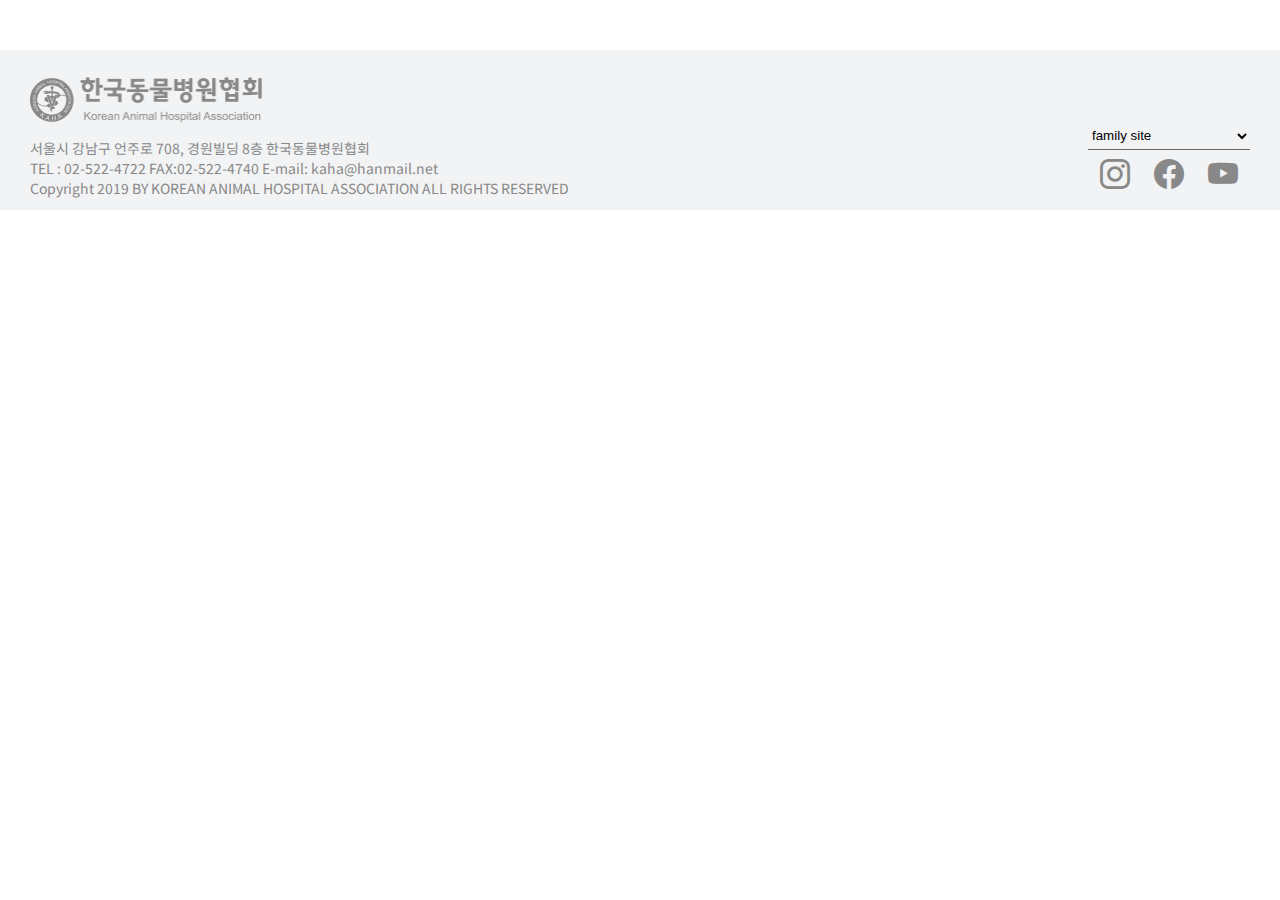
<file: kaha.h-main/index.html>
<!DOCTYPE html>
<html lang="en">
<head>
    <meta charset="UTF-8">
    <meta http-equiv="X-UA-Compatible" content="IE=edge">
    <meta name="viewport" content="width=device-width, initial-scale=1.0">
    <title>한국동물병원협회</title>
    <!-- Noto Sans KR -->
    <link href="https://fonts.googleapis.com/css2?family=Noto+Sans+KR:wght@400;500;700&display=swap" rel="stylesheet">
    <!-- Bootstrap icon -->
    <link rel="stylesheet" href="https://cdn.jsdelivr.net/npm/bootstrap-icons@1.9.1/font/bootstrap-icons.css">
    <!-- style.css(공통) -->
    <!-- <link rel="stylesheet" href="css/style.css"> -->
    <!-- mobile.css -->
    <link 
    rel="stylesheet" 
    href="css/mobile-f.css" 
    media="screen and (max-width: 767px)"
    >
    <!-- pc.css -->
    <link 
    rel="stylesheet" 
    href="css/pc.css"
    media="screen and (min-width: 768px)"
    >
    <!-- jquery -->
    <script src="js/jquery-3.6.0.js"></script>
    
    <script src="js/main.js"></script>
</head>
<body>  
  <footer id="main-footer" class="container-n">
    <div class="fBox">
    <div>
      <img src="images/footer-logo.png" alt="대한동물병원협회">
      <nav class="footer-menu">
      <p>서울시 강남구 언주로 708, 경원빌딩 8층 한국동물병원협회 </p>
      <p>TEL : 02-522-4722 FAX:02-522-4740  E-mail: kaha@hanmail.net</p>
      <p>Copyright 2019 BY KOREAN ANIMAL HOSPITAL ASSOCIATION ALL RIGHTS RESERVED</p>
      </nav>
    </div>

    <div class="fr-menu">
      <nav class="family-site">
          <select 
          onchange="if(this.value)window.open(this.value)"
          name="siteList" 
          id="siteList">
          <option disabled selected>family site</option>
          <option value="http://www.kvma.or.kr/">대한수의사회</option>
          <option value="https://www.royalcanin.com/kr">ROYAL CANIN</option>
          <option value="https://blog.naver.com/valvet_welcare/221492887463">VALVET</option>
          <option value="https://www.hillspet.co.kr/">Hill's</option>
          <option value="http://sanimed.co.kr/">SANIMED</option>
          <option value="https://www.bikr.co.kr/">Boehringer Ingelheim</option>
          </select>
      </nav>

      <nav class="sns-link">
          <a href="#"><i class="bi bi-instagram"></i></a>
          <a href="#"><i class="bi bi-facebook"></i></a>
          <a href="#"><i class="bi bi-youtube"></i></a>
      </nav>
    </div>
    </div>
  </footer>
</body>
</html>
</file>
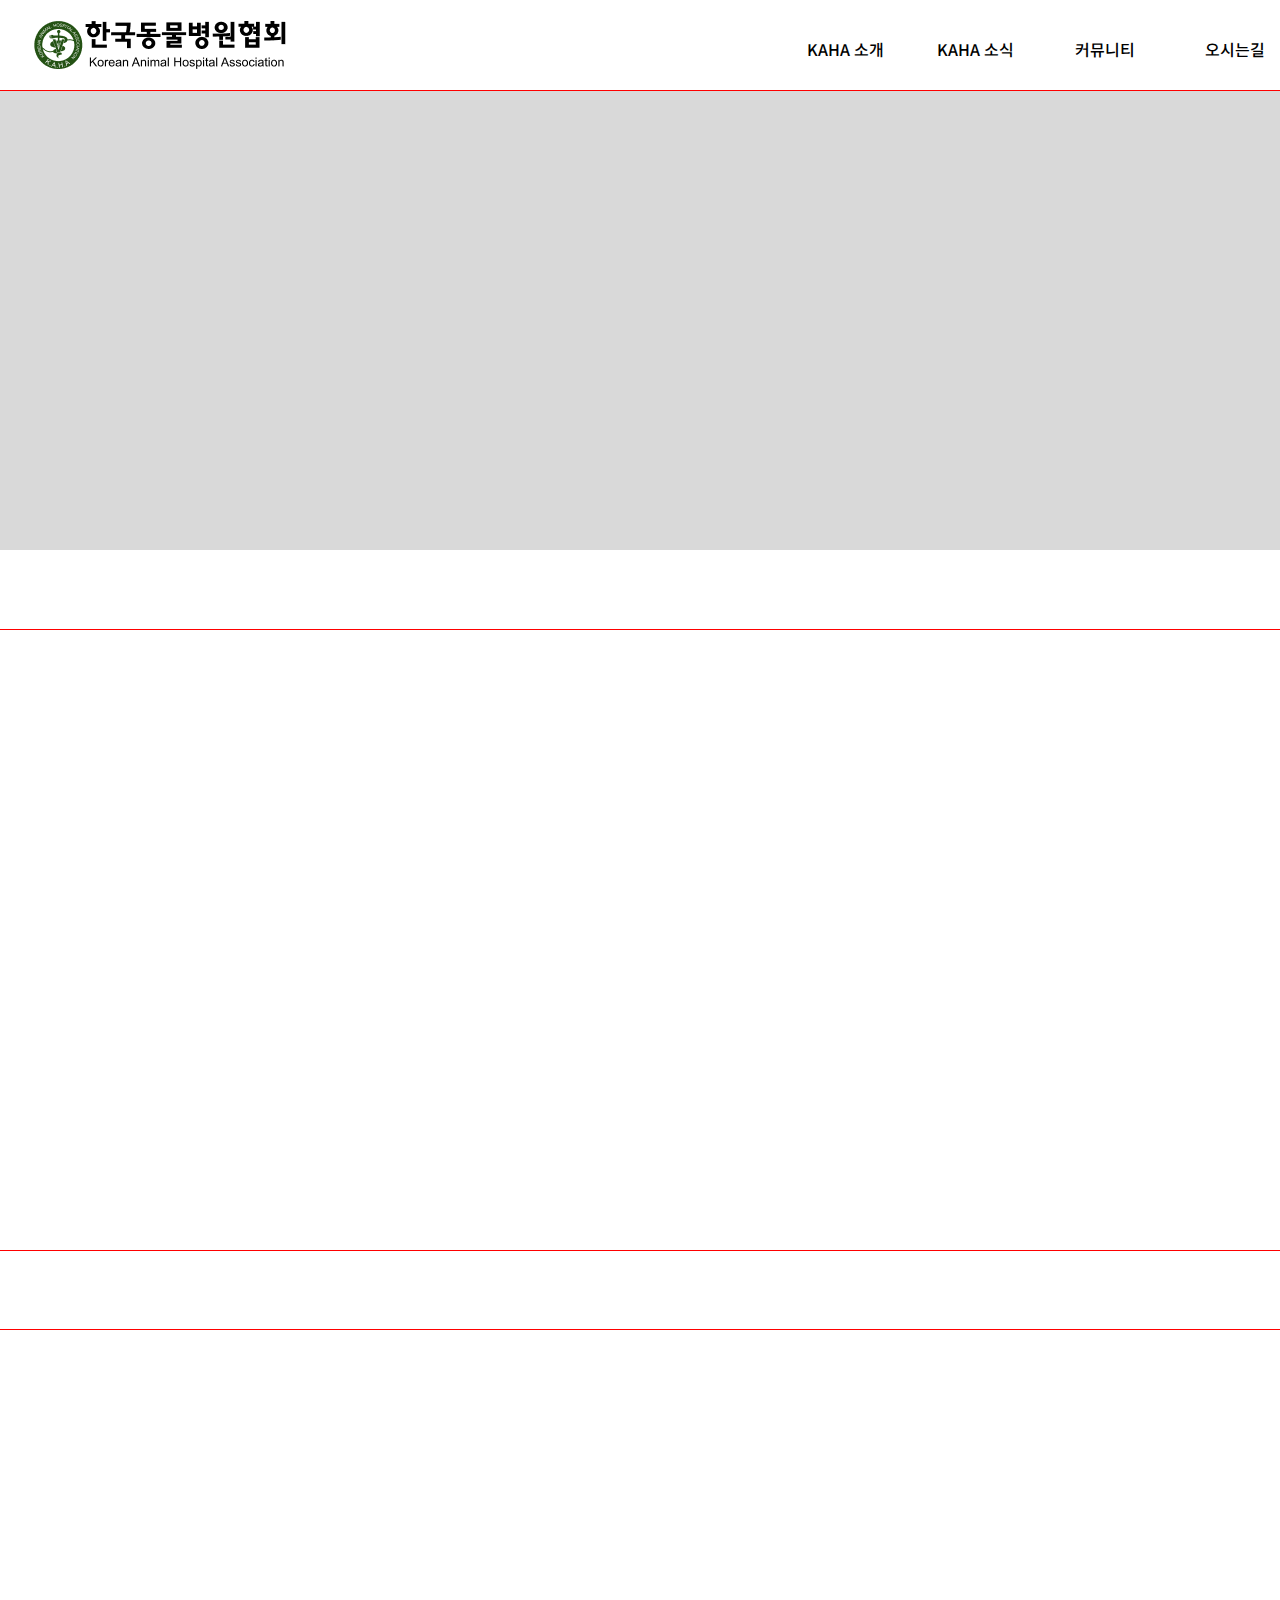
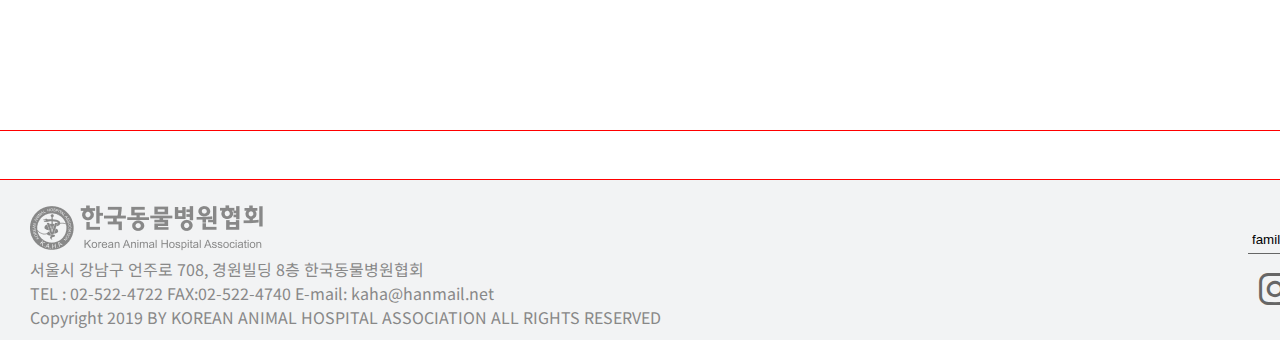
<file: kaha.h-main/K.A.H.A-main/index.html>
<!DOCTYPE html>
<html lang="en">
<head>
    <meta charset="UTF-8">
    <meta http-equiv="X-UA-Compatible" content="IE=edge">
    <meta name="viewport" content="width=device-width, initial-scale=1.0">
    <title>한국동물병원협회</title>
    <link rel="stylesheet" href="css/style.css">
    <script src="https://ajax.googleapis.com/ajax/libs/jquery/3.6.0/jquery.min.js"></script>
    <script src="js/main.js"></script>
</head>
<body>
    <header id="main-header">
          <h1>
            <a href="index.html">
              <img src="images/header-logo.png" alt="한국동물병원협회">
            </a>
          </h1>
          <nav id="gnb">
            <ul class="depth1">
                <li>
                    <a href="#">KAHA 소개</a>
                    <ul class="depth2">
                        <li><a href="#">인사말</a></li>
                        <li><a href="#">설립목적</a></li>
                        <li><a href="#">연혁</a></li>
                        <li><a href="#">기구</a></li>
                    </ul>
                </li>
                <li>
                    <a href="#">KAHA 소식</a>
                    <ul class="depth2">
                        <li><a href="#">뉴스</a></li>
                        <li><a href="#">공지사항</a></li>
                    </ul>
                </li>
                <li>
                    <a href="#">커뮤니티</a>
                    <ul class="depth2">
                        <li><a href="#">자유게시판</a></li>
                        <li><a href="#">협회지</a></li>
                        <li><a href="#">자료실</a></li>
                    </ul>
                </li>
                <li>
                    <a href="#">오시는길</a>
                </li>
                <li>
                    <a href="#">LOGIN</a>
                </li>
            </ul>
          </nav>
          <!-- <button id="toggle-btn">
            <i class="bi bi-list"></i>
          </button>        -->
      </header>

    <div id="main-banner">
        
    </div>

    <div id="section01">
        
    </div>

    <div id="section02">
        
    </div>
    
    <footer id="main-footer">
        <img src="images/footer-logo.png" alt="대한동물병원협회">
        <nav class="footer-menu">
        <p>서울시 강남구 언주로 708, 경원빌딩 8층 한국동물병원협회 </p>
        <p>TEL : 02-522-4722 FAX:02-522-4740 E-mail: kaha@hanmail.net</p>
        <p>Copyright 2019 BY KOREAN ANIMAL HOSPITAL ASSOCIATION ALL RIGHTS RESERVED</p>
        </nav>
        <div>
        <nav class="family-site">
            <select 
            name="siteList" 
            id="siteList">
            <option disabled selected>family site</option>
            <option value="#">대한수의사회</option>
            <option value="#">ROYAL CANIN</option>
            <option value="#">VALVET</option>
            <option value="#">Hill's</option>
            <option value="#">SANIMED</option>
            <option value="#">Boehringer Ingelheim</option>
            </select>
        </nav>
        <nav class="sns-link">
            <a href="#"><i class="bi bi-instagram"></i></a>
            <a href="#"><i class="bi bi-facebook"></i></a>
            <a href="#"><i class="bi bi-youtube"></i></a>
        </nav>
    </div>
    </footer>
</body>
</html>
</file>
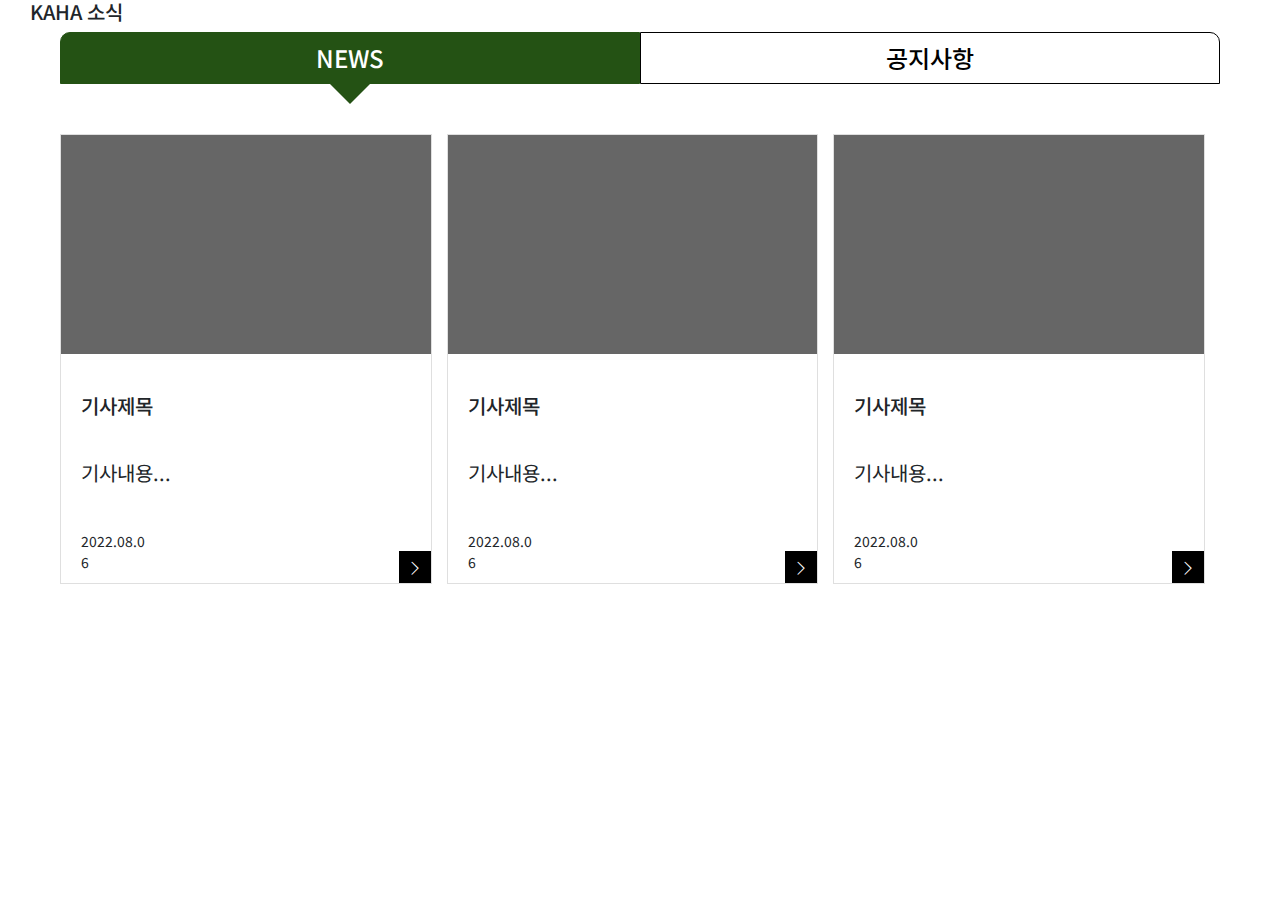
<file: kaha.h-main/main-news.html>
<!DOCTYPE html>
<html lang="en">
<head>
    <meta charset="UTF-8">
    <meta http-equiv="X-UA-Compatible" content="IE=edge">
    <meta name="viewport" content="width=device-width, initial-scale=1.0">
    <title>한국동물병원협회</title>
    <!-- Noto Sans KR -->
    <link href="https://fonts.googleapis.com/css2?family=Noto+Sans+KR:wght@400;500;700&display=swap" rel="stylesheet">
    <!-- Bootstrap icon -->
    <link rel="stylesheet" href="https://cdn.jsdelivr.net/npm/bootstrap-icons@1.9.1/font/bootstrap-icons.css">
    <link rel="stylesheet" href="https://cdn.jsdelivr.net/npm/bootstrap@4.0.0/dist/css/bootstrap.min.css" integrity="sha384-Gn5384xqQ1aoWXA+058RXPxPg6fy4IWvTNh0E263XmFcJlSAwiGgFAW/dAiS6JXm" crossorigin="anonymous">
    <!-- style.css(공통) -->
    <link rel="stylesheet" href="css/style.css">
    <link rel="stylesheet" href="css/main-news.css">
    <!-- mobile.css -->
    <link 
    rel="stylesheet" 
    href="css/mobile.css" 
    media="screen and (max-width: 767px)"
    >
    <!-- pc.css -->
    <link 
    rel="stylesheet" 
    href="css/pc.css"
    media="screen and (min-width: 768px)"
    >
    <!-- jquery -->
    <script src="js/jquery-3.6.0.js"></script>
    
    <script src="js/main.js"></script>
</head>
<body>
    <!-- KAHA 소식 -->
    <div class="container-n">

    <!-- 목록 이름 -->
    <h5 class="cont-title">KAHA 소식</h5>

    <!-- 뉴스 | 공지 -->
    <div class="tab">
      <div class="container-n">
          <ul class="tab-btn">
              <li class="news-btn on">
                <a href="#news" id="news-btn">NEWS</a>
                <div class="tri on"></div>
              </li>
              <li class="noti-btn">
                <a href="#noti" id="noti-btn">공지사항</a>
                <div class="tri"></div>
              </li>
          </ul>
      </div> <!-- container -->
  </div> 

    <!-- 카드 뉴스 목록 -->
    <div class="news-container container-n tab_contents on" id="news">
    <div class="card">
        <div class="img">
        </div>
        <div class="card-body">
          <h5 class="card-title">기사제목</h5>
          <p class="card-text">기사내용...</p>
          <p class="card-date">2022.08.06</p>
          <a href="#" class="more-btn">
            <i class="bi bi-chevron-right"></i>
          </a>
        </div>
      </div> <!-- card -->
    <div class="card">
        <div class="img">
        </div>
        <div class="card-body">
          <h5 class="card-title">기사제목</h5>
          <p class="card-text">기사내용...</p>
          <p class="card-date">2022.08.06</p>
          <a href="#" class="more-btn">
            <i class="bi bi-chevron-right"></i>
          </a>
        </div>
      </div> <!-- card -->
    <div class="card">
        <div class="img">
        </div>
        <div class="card-body">
          <h5 class="card-title">기사제목</h5>
          <p class="card-text">기사내용...</p>
          <p class="card-date">2022.08.06</p>
          <a href="#" class="more-btn">
            <i class="bi bi-chevron-right"></i>
          </a>
        </div>
      </div> <!-- card -->
    </div> <!-- container -->

        <!-- 카드 공지 목록 -->
        <div class="news-container container-n tab_contents" id="noti">
          <div class="card">
              <div class="card-body">
                <h5 class="card-title">공지사항 제목</h5>
                <p class="card-text">공지내용...</p>
                <p class="card-date">2022.08.06</p>
                <a href="#" class="more-btn">
                  <i class="bi bi-chevron-right"></i>
                </a>
              </div>
            </div> <!-- card -->
          <div class="card">
              <div class="card-body">
                <h5 class="card-title">공지사항 제목</h5>
                <p class="card-text">공지내용...</p>
                <p class="card-date">2022.08.06</p>
                <a href="#" class="more-btn">
                  <i class="bi bi-chevron-right"></i>
                </a>
              </div>
            </div> <!-- card -->
          <div class="card">
              <div class="card-body">
                <h5 class="card-title">공지사항 제목</h5>
                <p class="card-text">공지내용...</p>
                <p class="card-date">2022.08.06</p>
                <a href="#" class="more-btn">
                  <i class="bi bi-chevron-right"></i>
                </a>
              </div>
            </div> <!-- card -->
          </div> <!-- container -->
      
    </div>
</body>
</html>
</file>
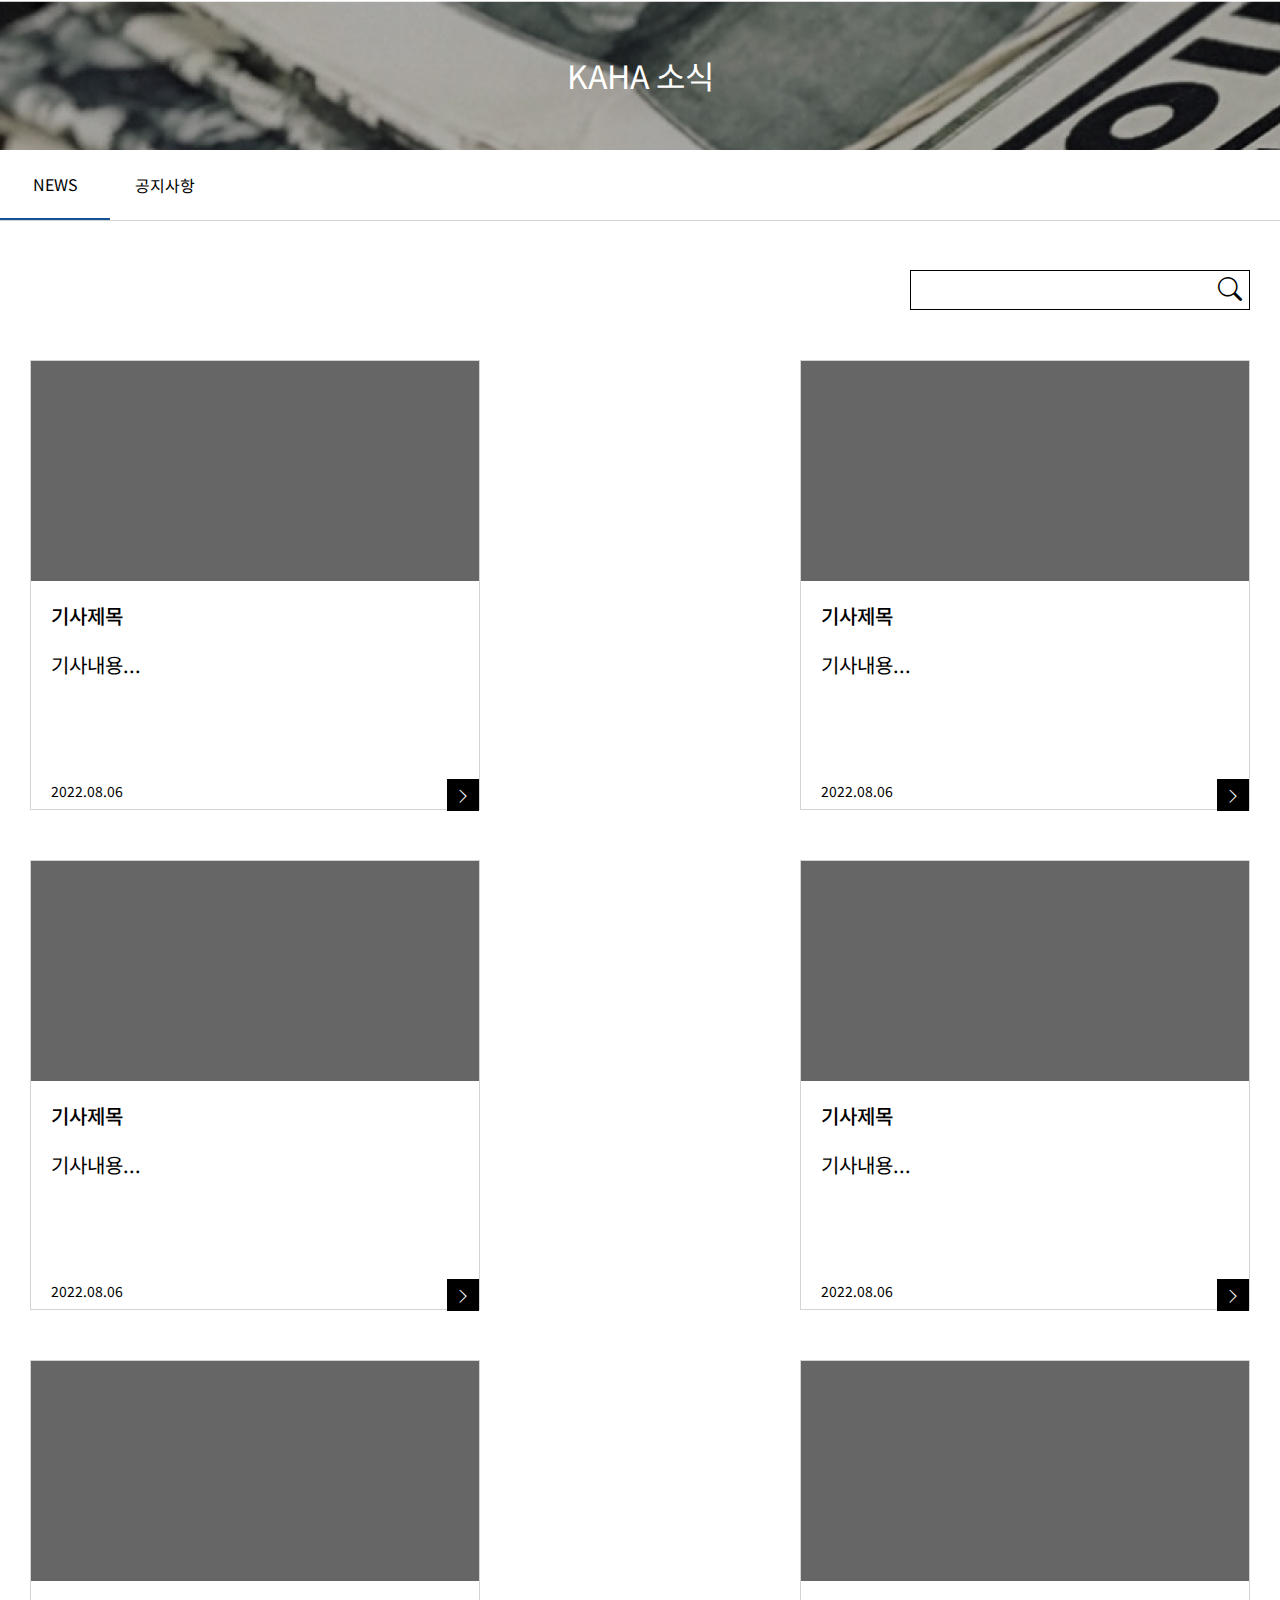
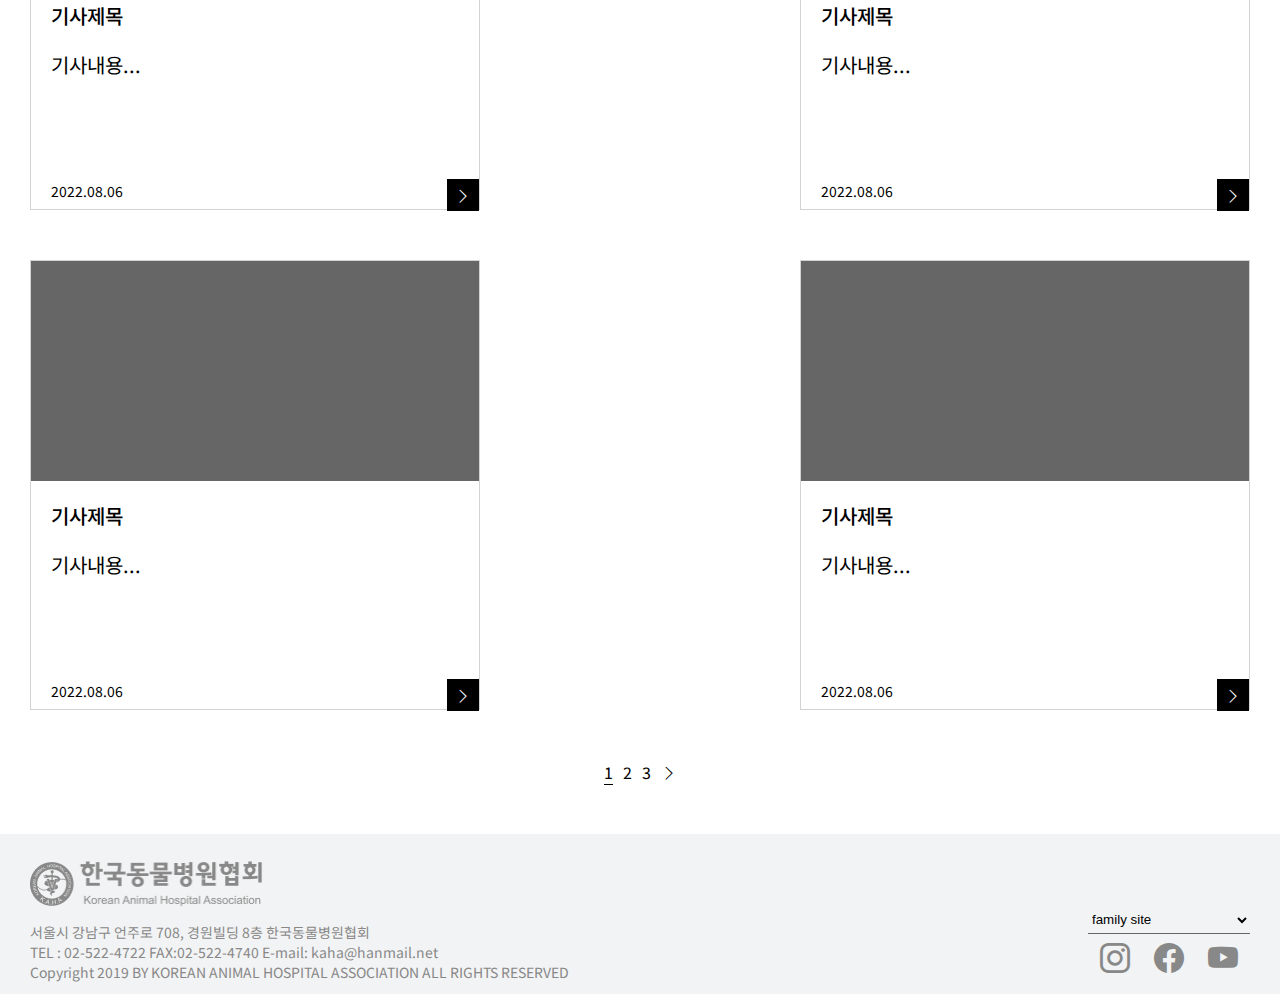
<file: kaha.h-main/news.html>
<!DOCTYPE html>
<html lang="en">
<head>
    <meta charset="UTF-8">
    <meta http-equiv="X-UA-Compatible" content="IE=edge">
    <meta name="viewport" content="width=device-width, initial-scale=1.0">
    <title>한국동물병원협회</title>
    <!-- Noto Sans KR -->
    <link href="https://fonts.googleapis.com/css2?family=Noto+Sans+KR:wght@400;500;700&display=swap" rel="stylesheet">
    <!-- Bootstrap icon -->
    <link rel="stylesheet" href="https://cdn.jsdelivr.net/npm/bootstrap-icons@1.9.1/font/bootstrap-icons.css">
    
    <!-- style.css(공통) -->
    <link rel="stylesheet" href="css/style.css">
    <!-- <link rel="stylesheet" href="css/news.css"> -->
    <!-- <link rel="stylesheet" href="css/main-news.css"> -->
    <!-- mobile.css -->
    <link 
    rel="stylesheet" 
    href="css/mobile.css" 
    media="screen and (max-width: 767px)"
    >
    <link 
    rel="stylesheet" 
    href="css/mobile-f.css" 
    media="screen and (max-width: 767px)"
    >
    <!-- pc.css -->
    <link 
    rel="stylesheet" 
    href="css/news.css"
    media="screen and (min-width: 768px)"
    >
    <!-- jquery -->
    <script src="js/jquery-3.6.0.js"></script>
    
    <script src="js/main.js"></script>
</head>
<body>
    <!-- 배너 -->
      <div class="banner-title">KAHA 소식</div>

    <!-- 2단계 메뉴 -->
    <div class="depth2-menu">
      <div class="d2-gnb">
          <a href="./news.html" class="news on">NEWS</a>
          <a href="./noti.html" class="noti">공지사항</a>
      </div>
    </div>

    <!-- 뉴스 | 공지 -->
   <!-- <div class="tab">
        <div class="container-n">
            <ul class="tab-btn">
                <li class="news-btn on">
                  <a href="#news" id="news-btn">NEWS</a>
                  <div class="tri on"></div>
                </li>
                <li class="noti-btn">
                  <a href="#noti" id="noti-btn">공지사항</a>
                  <div class="tri"></div>
                </li>
            </ul>
        </div>
    </div> -->

    <!-- 검색 -->
    <div class="search container-n news-bt">
        <div class="search-box">
            <input type="text">
            <button class="search-btn" type="submit">
                <i class="bi bi-search"></i>
            </button>
        </div>
    </div>

    <!-- 카드 뉴스 목록 -->
    <div class="news-container container-n tab_contents on" id="news">
      <div class="cards">
    <div class="card">
        <div class="img">
          <!-- <img src="./images/newsimg01.png" alt=""> -->
        </div>
        <div class="card-body">
          <h5 class="card-title">기사제목</h5>
          <p class="card-text">기사내용...</p>
          <p class="card-date">2022.08.06</p>
          <a href="#" class="more-btn">
            <i class="bi bi-chevron-right"></i>
          </a>
        </div>
      </div> <!-- card -->
    <div class="card">
        <div class="img">
        </div>
        <div class="card-body">
          <h5 class="card-title">기사제목</h5>
          <p class="card-text">기사내용...</p>
          <p class="card-date">2022.08.06</p>
          <a href="#" class="more-btn">
            <i class="bi bi-chevron-right"></i>
          </a>
        </div>
      </div> <!-- card -->
    <div class="card">
        <div class="img">
        </div>
        <div class="card-body">
          <h5 class="card-title">기사제목</h5>
          <p class="card-text">기사내용...</p>
          <p class="card-date">2022.08.06</p>
          <a href="#" class="more-btn">
            <i class="bi bi-chevron-right"></i>
          </a>
        </div>
      </div> <!-- card -->
    <div class="card">
        <div class="img">
        </div>
        <div class="card-body">
          <h5 class="card-title">기사제목</h5>
          <p class="card-text">기사내용...</p>
          <p class="card-date">2022.08.06</p>
          <a href="#" class="more-btn">
            <i class="bi bi-chevron-right"></i>
          </a>
        </div>
      </div> <!-- card -->
    <div class="card">
        <div class="img">
        </div>
        <div class="card-body">
          <h5 class="card-title">기사제목</h5>
          <p class="card-text">기사내용...</p>
          <p class="card-date">2022.08.06</p>
          <a href="#" class="more-btn">
            <i class="bi bi-chevron-right"></i>
          </a>
        </div>
      </div> <!-- card -->
    <div class="card">
        <div class="img">
        </div>
        <div class="card-body">
          <h5 class="card-title">기사제목</h5>
          <p class="card-text">기사내용...</p>
          <p class="card-date">2022.08.06</p>
          <a href="#" class="more-btn">
            <i class="bi bi-chevron-right"></i>
          </a>
        </div>
      </div> <!-- card -->
    <div class="card">
        <div class="img">
        </div>
        <div class="card-body">
          <h5 class="card-title">기사제목</h5>
          <p class="card-text">기사내용...</p>
          <p class="card-date">2022.08.06</p>
          <a href="#" class="more-btn">
            <i class="bi bi-chevron-right"></i>
          </a>
        </div>
      </div> <!-- card -->
    <div class="card">
        <div class="img">
        </div>
        <div class="card-body">
          <h5 class="card-title">기사제목</h5>
          <p class="card-text">기사내용...</p>
          <p class="card-date">2022.08.06</p>
          <a href="#" class="more-btn">
            <i class="bi bi-chevron-right"></i>
          </a>
        </div>
      </div> <!-- card -->
    </div> <!-- cards -->
    </div> <!-- container -->


    <!-- 목록 페이지 -->
    <div class="pagination container">
      <ul class="page-box">
        <!-- <li><a href="#"><i class="bi bi-chevron-left"></i></a></li> -->
        <li><a href="./news.html" class="on">1</a></li>
        <li><a href="#">2</a></li>
        <li><a href="#">3</a></li>
        <li><a href="#"><i class="bi bi-chevron-right"></i></a></li>
      </ul>
      </div>
          
      <footer id="main-footer" class="container-n">
        <div class="fBox">
        <div>
          <img src="images/footer-logo.png" alt="대한동물병원협회">
          <nav class="footer-menu">
          <p>서울시 강남구 언주로 708, 경원빌딩 8층 한국동물병원협회 </p>
          <p>TEL : 02-522-4722 FAX:02-522-4740  E-mail: kaha@hanmail.net</p>
          <p>Copyright 2019 BY KOREAN ANIMAL HOSPITAL ASSOCIATION ALL RIGHTS RESERVED</p>
          </nav>
        </div>
    
        <div class="fr-menu">
          <nav class="family-site">
              <select 
              onchange="if(this.value)window.open(this.value)"
              name="siteList" 
              id="siteList">
              <option disabled selected>family site</option>
              <option value="http://www.kvma.or.kr/">대한수의사회</option>
              <option value="https://www.royalcanin.com/kr">ROYAL CANIN</option>
              <option value="https://blog.naver.com/valvet_welcare/221492887463">VALVET</option>
              <option value="https://www.hillspet.co.kr/">Hill's</option>
              <option value="http://sanimed.co.kr/">SANIMED</option>
              <option value="https://www.bikr.co.kr/">Boehringer Ingelheim</option>
              </select>
          </nav>
    
          <nav class="sns-link">
              <a href="#"><i class="bi bi-instagram"></i></a>
              <a href="#"><i class="bi bi-facebook"></i></a>
              <a href="#"><i class="bi bi-youtube"></i></a>
          </nav>
        </div>
        </div>
      </footer>
    
</body>
</html>
</file>
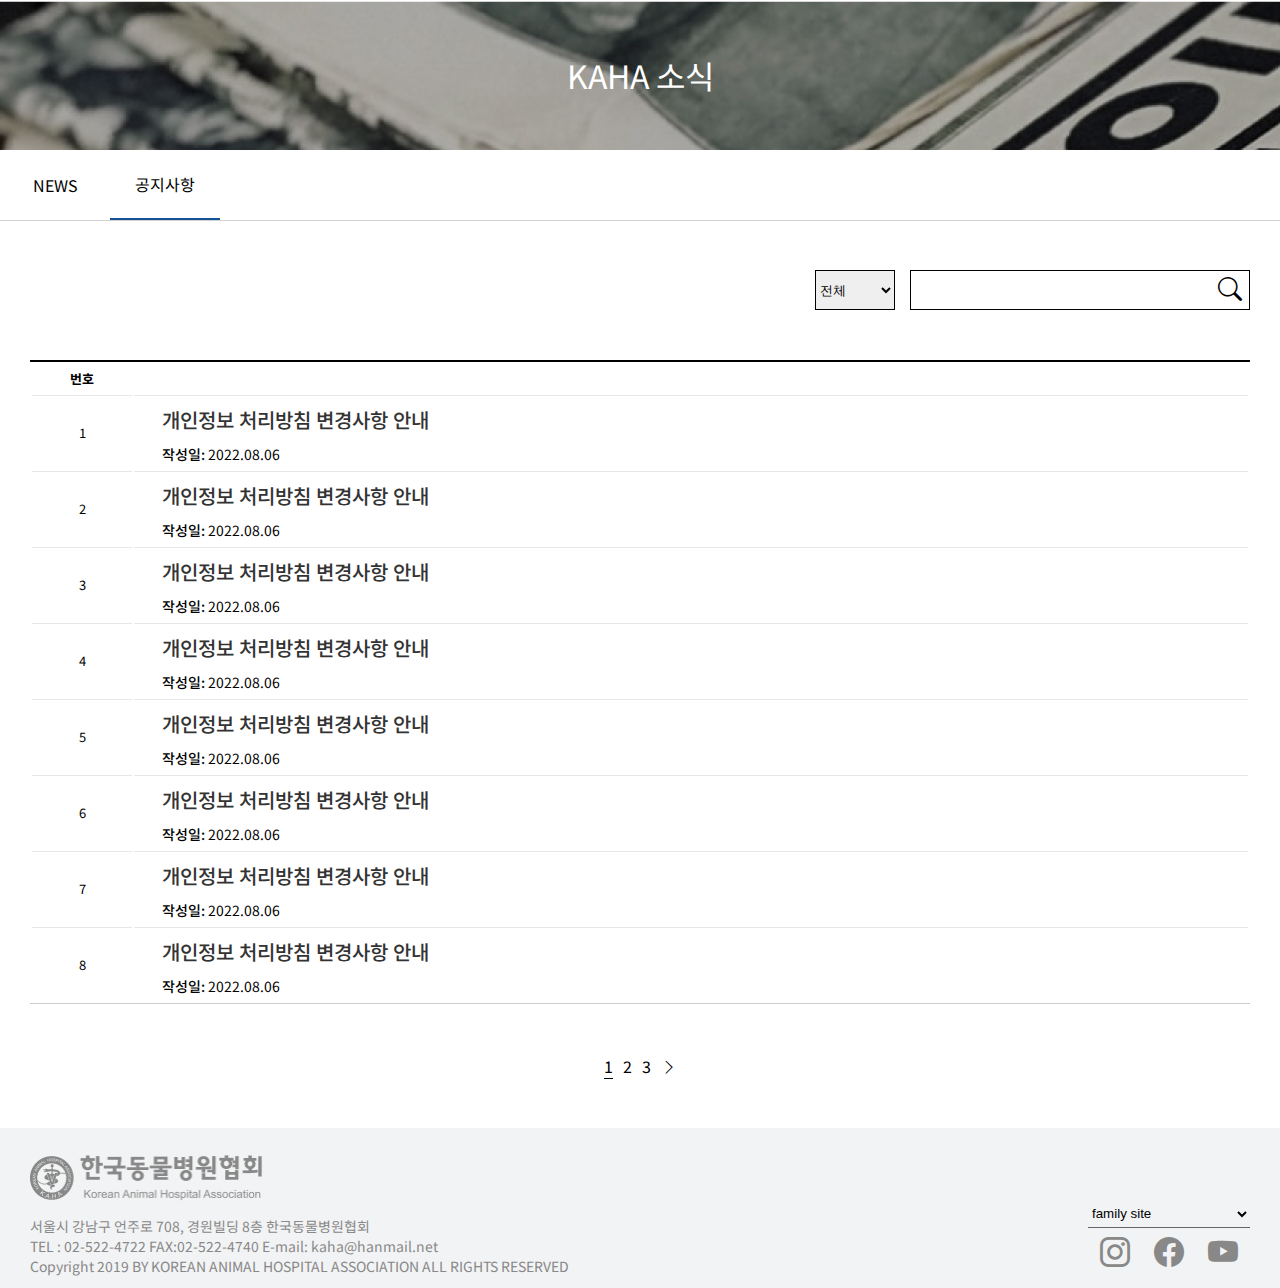
<file: kaha.h-main/noti.html>
<!DOCTYPE html>
<html lang="en">
<head>
    <meta charset="UTF-8">
    <meta http-equiv="X-UA-Compatible" content="IE=edge">
    <meta name="viewport" content="width=device-width, initial-scale=1.0">
    <title>한국동물병원협회</title>
    <!-- Noto Sans KR -->
    <link href="https://fonts.googleapis.com/css2?family=Noto+Sans+KR:wght@400;500;700&display=swap" rel="stylesheet">
    <!-- Bootstrap icon -->
    <link rel="stylesheet" href="https://cdn.jsdelivr.net/npm/bootstrap-icons@1.9.1/font/bootstrap-icons.css">
    <!-- style.css(공통) -->
    <link rel="stylesheet" href="css/style.css">
    <!-- <link rel="stylesheet" href="css/news.css"> -->
    <!-- mobile.css -->
    <link 
    rel="stylesheet" 
    href="css/mobile.css" 
    media="screen and (max-width: 767px)"
    >
    <link 
    rel="stylesheet" 
    href="css/mobile-f.css" 
    media="screen and (max-width: 767px)"
    >
    <!-- pc.css -->
    <link 
    rel="stylesheet" 
    href="css/news.css"
    media="screen and (min-width: 768px)"
    >
    <!-- jquery -->
    <script src="js/jquery-3.6.0.js"></script>
    
    <script src="js/main.js"></script>
</head>
<body>
    <!-- 배너 -->
    <div class="banner-title">KAHA 소식</div>

    <!-- 2단계 메뉴 -->
    <div class="depth2-menu">
      <div class="d2-gnb">
          <a href="./news.html" class="news">NEWS</a>
          <a href="./noti.html" class="noti on">공지사항</a>
      </div>
    </div>

    <!-- 검색 -->
    <div class="search container-n">
        <div class="search-box">
          <select name="search-option" id="s-option">
            <option value="#">전체</option>
            <option value="#">제목</option>
            <option value="#">내용</option>
          </select>
            <input type="text">
            <button class="search-btn" type="submit">
                <i class="bi bi-search"></i>
            </button>
        </div>
    </div>

    <!-- 공지사항 목록 -->
    <div id="board-list noti" class="tab_contents">
      <div class="container-n">
          <table class="board-table">
              <thead>
              <tr>
                  <th scope="col" class="th-num">번호</th>
                  <!-- <th scope="col" class="th-title">제목</th>
                  <th scope="col" class="th-date">등록일</th> -->
              </tr>
              </thead>
              <tbody>
              <tr>
                  <td>1</td>
                  <th>
                    <a href="#!">개인정보 처리방침 변경사항 안내</a>
                    <p><span>작성일:</span> 2022.08.06</p>
                  </th>
                  <!-- <td>2017.07.13</td> -->
              </tr>

              <tr>
                  <td>2</td>
                  <th>
                    <a href="#!">개인정보 처리방침 변경사항 안내</a>
                    <p><span>작성일:</span> 2022.08.06</p>
                  </th>
                  <!-- <td>2017.06.15</td> -->
              </tr>

              <tr>
                  <td>3</td>
                  <th>
                    <a href="#!">개인정보 처리방침 변경사항 안내</a>
                    <p><span>작성일:</span> 2022.08.06</p>
                  </th>
                  <!-- <td>2017.06.15</td> -->
              </tr>
              <tr>
                  <td>4</td>
                  <th>
                    <a href="#!">개인정보 처리방침 변경사항 안내</a>
                    <p><span>작성일:</span> 2022.08.06</p>
                  </th>
                  <!-- <td>2017.06.15</td> -->
              </tr>
              <tr>
                  <td>5</td>
                  <th>
                    <a href="#!">개인정보 처리방침 변경사항 안내</a>
                    <p><span>작성일:</span> 2022.08.06</p>
                  </th>
                  <!-- <td>2017.06.15</td> -->
              </tr>
              <tr>
                  <td>6</td>
                  <th>
                    <a href="#!">개인정보 처리방침 변경사항 안내</a>
                    <p><span>작성일:</span> 2022.08.06</p>
                  </th>
                  <!-- <td>2017.06.15</td> -->
              </tr>
              <tr>
                  <td>7</td>
                  <th>
                    <a href="#!">개인정보 처리방침 변경사항 안내</a>
                    <p><span>작성일:</span> 2022.08.06</p>
                  </th>
                  <!-- <td>2017.06.15</td> -->
              </tr>
              <tr>
                  <td>8</td>
                  <th>
                    <a href="#!">개인정보 처리방침 변경사항 안내</a>
                    <p><span>작성일:</span> 2022.08.06</p>
                  </th>
                  <!-- <td>2017.06.15</td> -->
              </tr>
              </tbody>
          </table>
      </div>
  </div>


    <!-- 목록 페이지 -->
    <div class="pagination container">
    <ul class="page-box">
      <!-- <li><a href="#"><i class="bi bi-chevron-left"></i></a></li> -->
      <li><a href="./noti.html" class="on">1</a></li>
      <li><a href="#">2</a></li>
      <li><a href="#">3</a></li>
      <li><a href="#"><i class="bi bi-chevron-right"></i></a></li>
    </ul>
    </div>

    <footer id="main-footer" class="container-n">
      <div class="fBox">
      <div>
        <img src="images/footer-logo.png" alt="대한동물병원협회">
        <nav class="footer-menu">
        <p>서울시 강남구 언주로 708, 경원빌딩 8층 한국동물병원협회 </p>
        <p>TEL : 02-522-4722 FAX:02-522-4740  E-mail: kaha@hanmail.net</p>
        <p>Copyright 2019 BY KOREAN ANIMAL HOSPITAL ASSOCIATION ALL RIGHTS RESERVED</p>
        </nav>
      </div>
  
      <div class="fr-menu">
        <nav class="family-site">
            <select 
            onchange="if(this.value)window.open(this.value)"
            name="siteList" 
            id="siteList">
            <option disabled selected>family site</option>
            <option value="http://www.kvma.or.kr/">대한수의사회</option>
            <option value="https://www.royalcanin.com/kr">ROYAL CANIN</option>
            <option value="https://blog.naver.com/valvet_welcare/221492887463">VALVET</option>
            <option value="https://www.hillspet.co.kr/">Hill's</option>
            <option value="http://sanimed.co.kr/">SANIMED</option>
            <option value="https://www.bikr.co.kr/">Boehringer Ingelheim</option>
            </select>
        </nav>
  
        <nav class="sns-link">
            <a href="#"><i class="bi bi-instagram"></i></a>
            <a href="#"><i class="bi bi-facebook"></i></a>
            <a href="#"><i class="bi bi-youtube"></i></a>
        </nav>
      </div>
      </div>
    </footer>
</body>
</html>
</file>
<file: kaha.h-main/css/style.css>
/* style.css */
:root {
    --brand-color: #155295;
    --bg-color: #fff;
    --text-color-dark: #000;
    --text-color-light: #888;

    --pc-header-height: 90px;
    --mobile-header-height: 60px;
}

html {
    scroll-behavior: smooth;
}

body {
    font-family: 'Noto Sans KR', sans-serif;
    font-weight: 400;
}

* {
    margin: 0;
    padding: 0;
    box-sizing: border-box;
}
  
ul {
    list-style-type: none;
}
  
li {
    list-style-type: none;
}

a {
    text-decoration: none;
}

p {
    margin: 0;
}

.container-n {
    width: 100%;
    padding-left: 30px;
    padding-right: 30px;
    /* outline: 1px solid red; */
}
</file>
<file: kaha.h-main/css/mobile-f.css>
/* mobile-f.css */
body {
    font-family: 'Noto Sans KR', sans-serif;
    font-weight: 400;
}

* {
    margin: 0;
    padding: 0;
    box-sizing: border-box;
}
  
ul {
    list-style-type: none;
}
  
li {
    list-style-type: none;
}

a {
    text-decoration: none;
}

p {
    margin: 0;
}


.container-n {
    width: 100%;
    padding-left: 25px;
    padding-right: 25px;
    /* outline: 1px solid red; */
}


/* footer */
#main-footer {
    background: #F2F3F4;
    /* outline: 1px solid blue; */
    width: 100%;
    margin-top: 50px;
    height: 190px;
    color: #888;
    position: relative;
    text-align: center;
}

#main-footer .fBox {
    padding-top: 26px;
    padding-bottom: 26px;
    display: flex;
    align-items: center;
    flex-direction: column;
    height: 100%;
}

#main-footer .fBox .footer-menu {
    /* margin-top: 10px; */
    font-size: 8px;
}

#main-footer img {
    width: 160px;
}

#main-footer .sns-link {
    width: 112px;
    /* outline: 1px solid blue; */
    display: flex;
    justify-content: space-around;
}

#main-footer .sns-link a {
    font-size: 22px;
    color: #888;
    /* outline: 1px solid red; */
}

#main-footer .fBox .fr-menu {
    /* position: absolute; */
    /* right: 30px; */
}

#main-footer .family-site {
    /* margin: 0; */
    /* outline: 1px solid green; */
    /* margin-top: 45px; */
    width: 115px;
}

#main-footer .family-site #siteList {
    width: 112px;
    height: 28px;
    border: none;
    background: transparent;
    border-bottom: 1px solid #666;
}

#siteList {
    outline: none;
}
</file>
<file: kaha.h-main/css/pc.css>
/* footer */

/* style.css */
:root {
    --brand-color: #245124;
    --bg-color: #fff;
    --text-color-dark: #000;
    --text-color-light: #888;

    --pc-header-height: 90px;
    --mobile-header-height: 60px;
}

body {
    font-family: 'Noto Sans KR', sans-serif;
    font-weight: 400;
}

* {
    margin: 0;
    padding: 0;
    box-sizing: border-box;
}
  
ul {
    list-style-type: none;
}
  
li {
    list-style-type: none;
}

a {
    text-decoration: none;
}

p {
    margin: 0;
}


.container-n {
    width: 100%;
    padding-left: 30px;
    padding-right: 30px;
    /* outline: 1px solid red; */
}


/* footer */
#main-footer {
    background: #F2F3F4;
    /* outline: 1px solid blue; */
    width: 100%;
    margin-top: 50px;
    height: 160px;
    color: #888;
    position: relative;
}

#main-footer .fBox {
    padding-top: 26px;
    padding-bottom: 26px;
    display: flex;
    height: 100%;
}

#main-footer .fBox .footer-menu {
    margin-top: 10px;
    font-size: 14px;
}

#main-footer img {
    width: 236px;
}

#main-footer .sns-link {
    /* outline: 1px solid blue; */
    display: flex;
    justify-content: space-around;
}

#main-footer .sns-link a {
    font-size: 30px;
    color: #888;
    /* outline: 1px solid red; */
}

#main-footer .fBox .fr-menu {
    position: absolute;
    right: 30px;
}

#main-footer .family-site {
    margin: 0;
    /* outline: 1px solid green; */
    margin-top: 45px;
    width: 162px;
}

#main-footer .family-site #siteList {
    width: 162px;
    height: 28px;
    border: none;
    background: transparent;
    border-bottom: 1px solid #666;
}

#siteList {
    outline: none;
}
</file>
<file: kaha.h-main/css/main-news.css>
/* main-news.css */

/* 뉴스 | 공지 탭 버튼 */
.tab {
    /* outline: 1px solid green; */
    margin-bottom: 50px;
}

.tab .container-n .tab-btn {
    height: 52px;
    display: flex;
    justify-content: center;
    position: relative;
    /* outline: 1px solid orange; */
}

.tab .container-n .tab-btn li {
    display: flex;
    align-items: center;
    justify-content: center;
    width: 50%;
    font-size: 24px;
    font-weight: 500;
}

.tab .container-n .tab-btn li.on:first-child {
    border-top-left-radius: 10px;
    background: #245214;
    border: 1px solid #245214;
}

.tab .container-n .tab-btn li:first-child {
    border-top-left-radius: 10px;
    background: #fff;
    border: 1px solid #000;
}

.tab .container-n .tab-btn li:last-child {
    border-top-right-radius: 10px;
    background: #fff;
    border: 1px solid #000;
}

.tab .container-n .tab-btn li.on:last-child {
    border-top-right-radius: 10px;
    background: #245214;
    border: 1px solid #245214;
}

.tab .container-n .tab-btn li.on:first-child > a {
    color: #fff;
}

.tab .container-n .tab-btn li:first-child > a {
    color: #000;
}

.tab .container-n .tab-btn li.on:last-child > a {
    color: #fff;
}

.tab .container-n .tab-btn li:last-child > a {
    color: #000;
}

/* 삼각형 */
.tab .container-n .tab-btn .news-btn .tri,
.tab .container-n .tab-btn .noti-btn .tri
{
    position: absolute;
    /* outline: 1px solid red; */
    width: 0px;
    height: 0px;
    border-top: 22px solid #245214;
    border-left: 22px solid transparent;
    border-right: 22px solid transparent;
    bottom: -20px;
    display: none;
}

.tab .container-n .tab-btn .news-btn .tri.on,
.tab .container-n .tab-btn .noti-btn .tri.on 
{
    display: block;
}

/* 뉴스/공지 카드 목록 */
.news-container {
    display: flex;
    flex-direction: row;
    width: 100%;
}

.card {
    width: 450px;
    height: 450px;
    /* outline: 1px solid #333; */
    margin-right: 15px;
    border-radius: 0;
}

.card:first-child {
    /* margin-left: 0; */
}

.card:last-child {
    /* margin-right: 0; */
}

.card .img {
    width: 100%;
    height: 220px;
    background: #666;
}

.card-body {
    position: relative;
    width: 100%;
    height: 230px;
    padding: 0;
}

.card .card-body .card-title {
    margin: 0 0 40px 20px;
    padding-top: 40px;
    font-size: 20px;
    font-weight: 500;
}

.card .card-body .card-text {
    position: absolute;
    margin-left: 20px;
    font-size: 20px;
    font-weight: 400;
}

.card .card-body .card-date {
    position: absolute;
    margin-left: 20px;
    bottom: 10px;
    width: 70px;
    font-size: 14px;
}

.card .card-body .more-btn {
    position: absolute;
    right: 0;
    bottom: 0;
    width: 32px;
    height: 32px;
    display: flex;
    align-items: center;
    justify-content: center;
    background: #000;
    color: #fff;
}

/* 탭버튼 기능 */
#news {
    display: none;
}

#news.on {
    display: flex;
}

#noti {
    display: none;
}

#noti.on {
    display: flex;
}
</file>
<file: kaha.h-main/css/mobile.css>
/* mobile.css */
.search {
    margin-bottom: 50px;
    display: flex;
    align-items: flex-end;
    flex-direction: column;
    /* outline: 1px solid red; */
 }

/* news.css */
a:hover {
    text-decoration: none;
}

/* 이미지 배너 */
.banner-title {
    /* outline: 1px solid red; */
    font-size: 32px;
    color: #fff;
    text-align: center;
    width: 100%;
    height: 150px;
    background-image: url(../images/image-title.jpg);
    display: flex;
    align-items: center;
    justify-content: center;
}

/* 2단계 메뉴 */
.depth2-menu {
    /* outline: 1px solid red; */
    margin-bottom: 50px;
    height: 70px;
}

.depth2-menu .d2-gnb {
    /* outline: 1px solid green; */
    border-bottom: 1px solid #d3d3d3;
    display: flex;
    /* align-items: flex-start; */
}

.depth2-menu .d2-gnb .news,
.depth2-menu .d2-gnb .noti
{
    color: #000;
    width: 110px;
    height: 70px;
    margin: 0;
    /* outline: 1px solid red; */
    display: flex;
    text-align: center;
    align-items: center;
    justify-content: center;
}

.depth2-menu .d2-gnb .news.on,
.depth2-menu .d2-gnb .noti.on

{
    color: #000;
    width: 110px;
    height: 70px;
    margin: 0;
    /* outline: 1px solid red; */
    display: flex;
    text-align: center;
    align-items: center;
    justify-content: center;
    border-bottom: 2px solid #155295;
}

/* 검색창 */
.search {
   margin-bottom: 50px;
   height: 40px;
}

.search #s-option {
    /* outline: 1px solid red; */
    /* width: 80px;
    margin-right: 15px;
    height: 40px;
    border: 1px solid #000;
    outline: none; */
    display: none;
}

.search.container-n {
    padding: 0;
}

.search.news-bt {
    margin-bottom: 0px;
}

.search .search-box {
    /* outline: 1px solid #000; */
    display: flex;
    justify-content: center;
    width: 100%;
}

.search .search-box input {
    border: none;
    background: none;
    outline: none;
    padding-left: 10px;
    width: 280px;
    height: 40px;
    font-size: 16px;
    border-left: 1px solid #000;
    border-bottom: 1px solid #000;
    border-top: 1px solid #000;
}

.search .search-box .search-btn {
    border: none;
    background: none;
    height: 40px;
    width: 40px;
    outline: none;
    border-bottom: 1px solid #000;
    border-right: 1px solid #000;
    border-top: 1px solid #000;
}

.search .search-box .search-btn i {
    font-size: 24px;
}

/* 뉴스 카드 목록 */
.news-container {
    display: flex;
    flex-direction: row;
    width: 100%;
}

.card {
    width: 450px;
    height: 450px;
    /* outline: 1px solid #333; */
    border-radius: 0;
    margin: 0;
    margin-top: 50px;
    border: 1px solid #d3d3d3;
}

.cards {
    width: 100%;
    display: flex;
    flex-wrap: wrap;
    justify-content: space-between;
    margin: 0;
}

.card:first-child {
    /* margin-left: 0; */
}

.card:last-child {
    /* margin-right: 0; */
}

.card .img {
    width: 100%;
    height: 220px;
    background: #666;
    /* background-image: url(../images/newsimg01.png); */
    margin: 0;
}



.card-body {
    position: relative;
    width: 100%;
    height: 230px;
    padding: 0;
    margin: 0;
}

.card .card-body .card-title {
    margin: 0 0 20px 20px;
    padding-top: 20px;
    font-size: 18px;
    font-weight: 500;
}

.card .card-body .card-text {
    position: absolute;
    margin-left: 20px;
    font-size: 20px;
    font-weight: 400;
}

.card .card-body .card-date {
    position: absolute;
    margin-left: 20px;
    bottom: 10px;
    width: 70px;
    font-size: 14px;
}

.card .card-body .more-btn {
    position: absolute;
    right: 0;
    bottom: 0;
    width: 32px;
    height: 32px;
    display: flex;
    align-items: center;
    justify-content: center;
    background: #000;
    color: #fff;
}

/* 공지 목록 */

.board-table {
    font-size: 13px;
    width: 100%;
    border-top: 2px solid #000;
    border-bottom: 1px solid #ccc;
    margin-top: 50px;
}
  
.board-table a {
    color: #333;
    display: inline-block;
    line-height: 1.4;
    word-break: break-all;
    vertical-align: middle;
}

.board-table a:hover {
    text-decoration: underline;
}

.board-table th {
    text-align: center;
}
  
.board-table .th-num {
    width: 50px;
    text-align: center;
    padding-top: 5px;
    padding-bottom: 5px;
}
  
.board-table .th-date {
    width: 200px;
}
  
.board-table tbody td {
    border-top: 1px solid #e7e7e7;
    text-align: center;
}

.board-table tbody tr th a {
    margin-top: 10px;
    font-size: 16px;
    font-weight: 500;
    /* outline: 1px solid blue; */
}
  
.board-table tbody th {
    padding-left: 28px;
    padding-right: 14px;
    border-top: 1px solid #e7e7e7;
    text-align: left;
    /* outline: 1px solid blue; */
}
  
.board-table tbody th p {
    margin-top: 10px;
    margin-bottom: 5px;
    font-size: 12px;
    font-weight: 400;
    /* display: none; */
}
.board-table tbody th p span {
    font-weight: 500;
}
   
/* pagination */
.page-box {
    width: 100%;
    margin-top: 50px;
    display: flex;
    /* align-items: center; */
    justify-content: center;
    /* outline: 1px solid orange; */
}

.page-box li a {
    color: #000;
    margin-right: 10px;
}

.page-box li:last-child a {
    margin-right: 0;
}

.page-box li:first-child > a.on {
    color: #000;
    border-bottom: 1px solid #000;
}
</file>
<file: kaha.h-main/css/news.css>
/* news.css */
a:hover {
    text-decoration: none;
}

/* 이미지 배너 */
.banner-title {
    /* outline: 1px solid red; */
    font-size: 32px;
    color: #fff;
    text-align: center;
    width: 100%;
    height: 150px;
    background-image: url(../images/image-title.jpg);
    background-repeat: no-repeat;
    display: flex;
    align-items: center;
    justify-content: center;
}

/* 2단계 메뉴 */
.depth2-menu {
    /* outline: 1px solid red; */
    margin-bottom: 50px;
    height: 70px;
}

.depth2-menu .d2-gnb {
    /* outline: 1px solid green; */
    border-bottom: 1px solid #d3d3d3;
    display: flex;
    /* align-items: flex-start; */
}

.depth2-menu .d2-gnb .news,
.depth2-menu .d2-gnb .noti
{
    color: #000;
    width: 110px;
    height: 70px;
    margin: 0;
    /* outline: 1px solid red; */
    display: flex;
    text-align: center;
    align-items: center;
    justify-content: center;
}

.depth2-menu .d2-gnb .news.on,
.depth2-menu .d2-gnb .noti.on

{
    color: #000;
    width: 110px;
    height: 70px;
    margin: 0;
    /* outline: 1px solid red; */
    display: flex;
    text-align: center;
    align-items: center;
    justify-content: center;
    border-bottom: 2px solid #155295;
}

/* 검색창 */
.search {
   margin-bottom: 50px;
   display: flex;
   align-items: flex-end;
   flex-direction: column;
}

.search #s-option {
    /* outline: 1px solid red; */
    width: 80px;
    margin-right: 15px;
    height: 40px;
    border: 1px solid #000;
    outline: none;
}

.search.news-bt {
    margin-bottom: 0px;
}

.search .search-box {
    /* outline: 1px solid #000; */
    display: flex;
    align-items: center;
    margin-right: 0;
}

.search .search-box input {
    border: none;
    background: none;
    outline: none;
    padding-left: 10px;
    width: 300px;
    height: 40px;
    font-size: 16px;
    border-left: 1px solid #000;
    border-bottom: 1px solid #000;
    border-top: 1px solid #000;
}

.search .search-box .search-btn {
    border: none;
    background: none;
    height: 40px;
    width: 40px;
    outline: none;
    border-bottom: 1px solid #000;
    border-right: 1px solid #000;
    border-top: 1px solid #000;
}

.search .search-box .search-btn i {
    font-size: 24px;
}

/* 뉴스 카드 목록 */
.news-container {
    display: flex;
    flex-direction: row;
    width: 100%;
}

.card {
    width: 450px;
    height: 450px;
    /* outline: 1px solid #333; */
    border-radius: 0;
    margin: 0;
    margin-top: 50px;
    border: 1px solid #d3d3d3;
}

.cards {
    width: 100%;
    display: flex;
    flex-wrap: wrap;
    justify-content: space-between;
    margin: 0;
}

.card:first-child {
    /* margin-left: 0; */
}

.card:last-child {
    /* margin-right: 0; */
}

.card .img {
    width: 100%;
    height: 220px;
    background: #666;
    margin: 0;
}

.card-body {
    position: relative;
    width: 100%;
    height: 230px;
    padding: 0;
    margin: 0;
}

.card .card-body .card-title {
    margin: 0 0 20px 20px;
    padding-top: 20px;
    font-size: 20px;
    font-weight: 500;
}

.card .card-body .card-text {
    position: absolute;
    margin-left: 20px;
    font-size: 20px;
    font-weight: 400;
}

.card .card-body .card-date {
    position: absolute;
    margin-left: 20px;
    bottom: 10px;
    width: 70px;
    font-size: 14px;
}

.card .card-body .more-btn {
    position: absolute;
    right: 0;
    bottom: 0;
    width: 32px;
    height: 32px;
    display: flex;
    align-items: center;
    justify-content: center;
    background: #000;
    color: #fff;
}

/* 공지 목록 */
.board-table {
    font-size: 13px;
    width: 100%;
    border-top: 2px solid #000;
    border-bottom: 1px solid #ccc;
}
  
.board-table a {
    color: #333;
    display: inline-block;
    line-height: 1.4;
    word-break: break-all;
    vertical-align: middle;
}

.board-table a:hover {
    text-decoration: underline;
}

.board-table th {
    text-align: center;
}
  
.board-table .th-num {
    width: 100px;
    text-align: center;
    padding-top: 5px;
    padding-bottom: 5px;
}
  
.board-table .th-date {
    width: 200px;
}
  
.board-table tbody td {
    border-top: 1px solid #e7e7e7;
    text-align: center;
}

.board-table tbody tr th a {
    margin-top: 10px;
    font-size: 20px;
    font-weight: 500;
    /* outline: 1px solid blue; */
}
  
.board-table tbody th {
    padding-left: 28px;
    padding-right: 14px;
    border-top: 1px solid #e7e7e7;
    text-align: left;
    /* outline: 1px solid blue; */
}
  
.board-table tbody th p {
    margin-top: 10px;
    margin-bottom: 5px;
    font-size: 14px;
    font-weight: 400;
    /* display: none; */
}
.board-table tbody th p span {
    font-weight: 500;
}
   
/* pagination */
.page-box {
    width: 100%;
    margin-top: 50px;
    display: flex;
    /* align-items: center; */
    justify-content: center;
}

.page-box li a {
    color: #000;
    margin-right: 10px;
}

.page-box li:last-child a {
    margin-right: 0;
}

.page-box li:first-child > a.on {
    color: #000;
    border-bottom: 1px solid #000;
}

/* footer */
#main-footer {
    background: #F2F3F4;
    /* outline: 1px solid blue; */
    width: 100%;
    margin-top: 50px;
    height: 160px;
    color: #888;
    position: relative;
}

#main-footer .fBox {
    padding-top: 26px;
    padding-bottom: 26px;
    display: flex;
    height: 100%;
}

#main-footer .fBox .footer-menu {
    margin-top: 10px;
    font-size: 14px;
}

#main-footer img {
    width: 236px;
}

#main-footer .sns-link {
    /* outline: 1px solid blue; */
    display: flex;
    justify-content: space-around;
}

#main-footer .sns-link a {
    font-size: 30px;
    color: #888;
    /* outline: 1px solid red; */
}

#main-footer .fBox .fr-menu {
    position: absolute;
    right: 30px;
}

#main-footer .family-site {
    margin: 0;
    /* outline: 1px solid green; */
    margin-top: 45px;
    width: 162px;
}

#main-footer .family-site #siteList {
    width: 162px;
    height: 28px;
    border: none;
    background: transparent;
    border-bottom: 1px solid #666;
}

#siteList {
    outline: none;
}
</file>
<file: kaha.h-main/K.A.H.A-main/css/style.css>
@import url('reset.css');
@import url("https://cdn.jsdelivr.net/npm/bootstrap-icons@1.9.1/font/bootstrap-icons.css");
@import url('https://fonts.googleapis.com/css2?family=Noto+Sans+KR:wght@400;500;700&display=swap');

:root {
    --pc-header-height: 90px;
}

header {
    height: 90px;
    position: relative;
    background: #fff;
    outline: 1px solid red;
}

header h1 {
    position: absolute;
    left: 30px;
    top: 18px;
}

#gnb {
    position: absolute;
    right: 30px;
    top: 32px;
}

#gnb .depth1 {
    display: flex;
    text-align: center;
}

#gnb > .depth1 > li {
    width: 90px;
    /* outline: 1px solid blue; */
    margin-right: 40px;
}

#gnb > .depth1 > li:last-child {
    margin-right: 0;
}

#gnb > .depth1 > li > a {
    color: #000;
    display: block;
    font-size: 16px;
    font-weight: 500;
    padding: 5px;
}

#gnb > .depth1 > li > a:hover {
    color: #245214;
}

#gnb > .depth1 > li:last-child {
    color: #245214;
    border: 1px solid #245214;
    border-radius: 50px;
    height: 34px;
}

#gnb > .depth1 > li:last-child > a:hover {
    color: #fff;
}

#gnb > .depth1 > li:last-child:hover {
    border: 1px solid;
    background: #245214;
    border-radius: 50px;
}

#gnb .depth2 {
    height: 0;
    opacity: 0;
    overflow: hidden;
    transition: 0.4s;
    /* outline: 3px solid orange; */
}

#gnb .depth2.on {
    height: 140px;
    opacity: 1;
}

#gnb .depth2 > li > a {
    color: #000;
    display: block;
    padding: 5px;
    background: #fff;
}

#gnb .depth2 > li > a:hover {
    background: #245214;
    color: #fff;
}

#main-banner {
    height: 460px;
    background: #d9d9d9;
}

#section01 {
    height: 620px;
    margin-top: 80px;
    outline: 1px solid red;
}

#section02 {
    height: 400px;
    margin-top: 80px;
    outline: 1px solid red;
}

#main-footer {
     width: 1440px;
     height: 160px;
     margin-top: 50px;
     color: #888;
     background: #F2F3F4;
     outline: 1px solid red;
     display: flex;
     flex-direction: column;
     flex-wrap: wrap;
}

#main-footer img {
    margin-left: 30px;
    margin-top: 24px;
}

#main-footer .footer-menu {
    /* outline: 1px solid green; */
    width: 747px;
    margin-left: 30px;
    margin-top: 6px;
}

#main-footer div {
    margin-right: 30px;
}

#main-footer .family-site {
    /* outline: 1px solid green; */
    margin-top: 45px;
    margin-right: 0px;
    width: 162px;
}

#main-footer .family-site #siteList {
    width: 162px;
    height: 28px;
    border: none;
    background: transparent;
    border-bottom: 1px solid #666;
}

#main-footer .sns-link {
    width: 162px;
    height: 42px;
    /* outline: 1px solid pink; */
    display: flex;
    font-size: 32px;
    margin-top: 10px;
}

#main-footer .sns-link a {
    color: #666;
}
</file>
